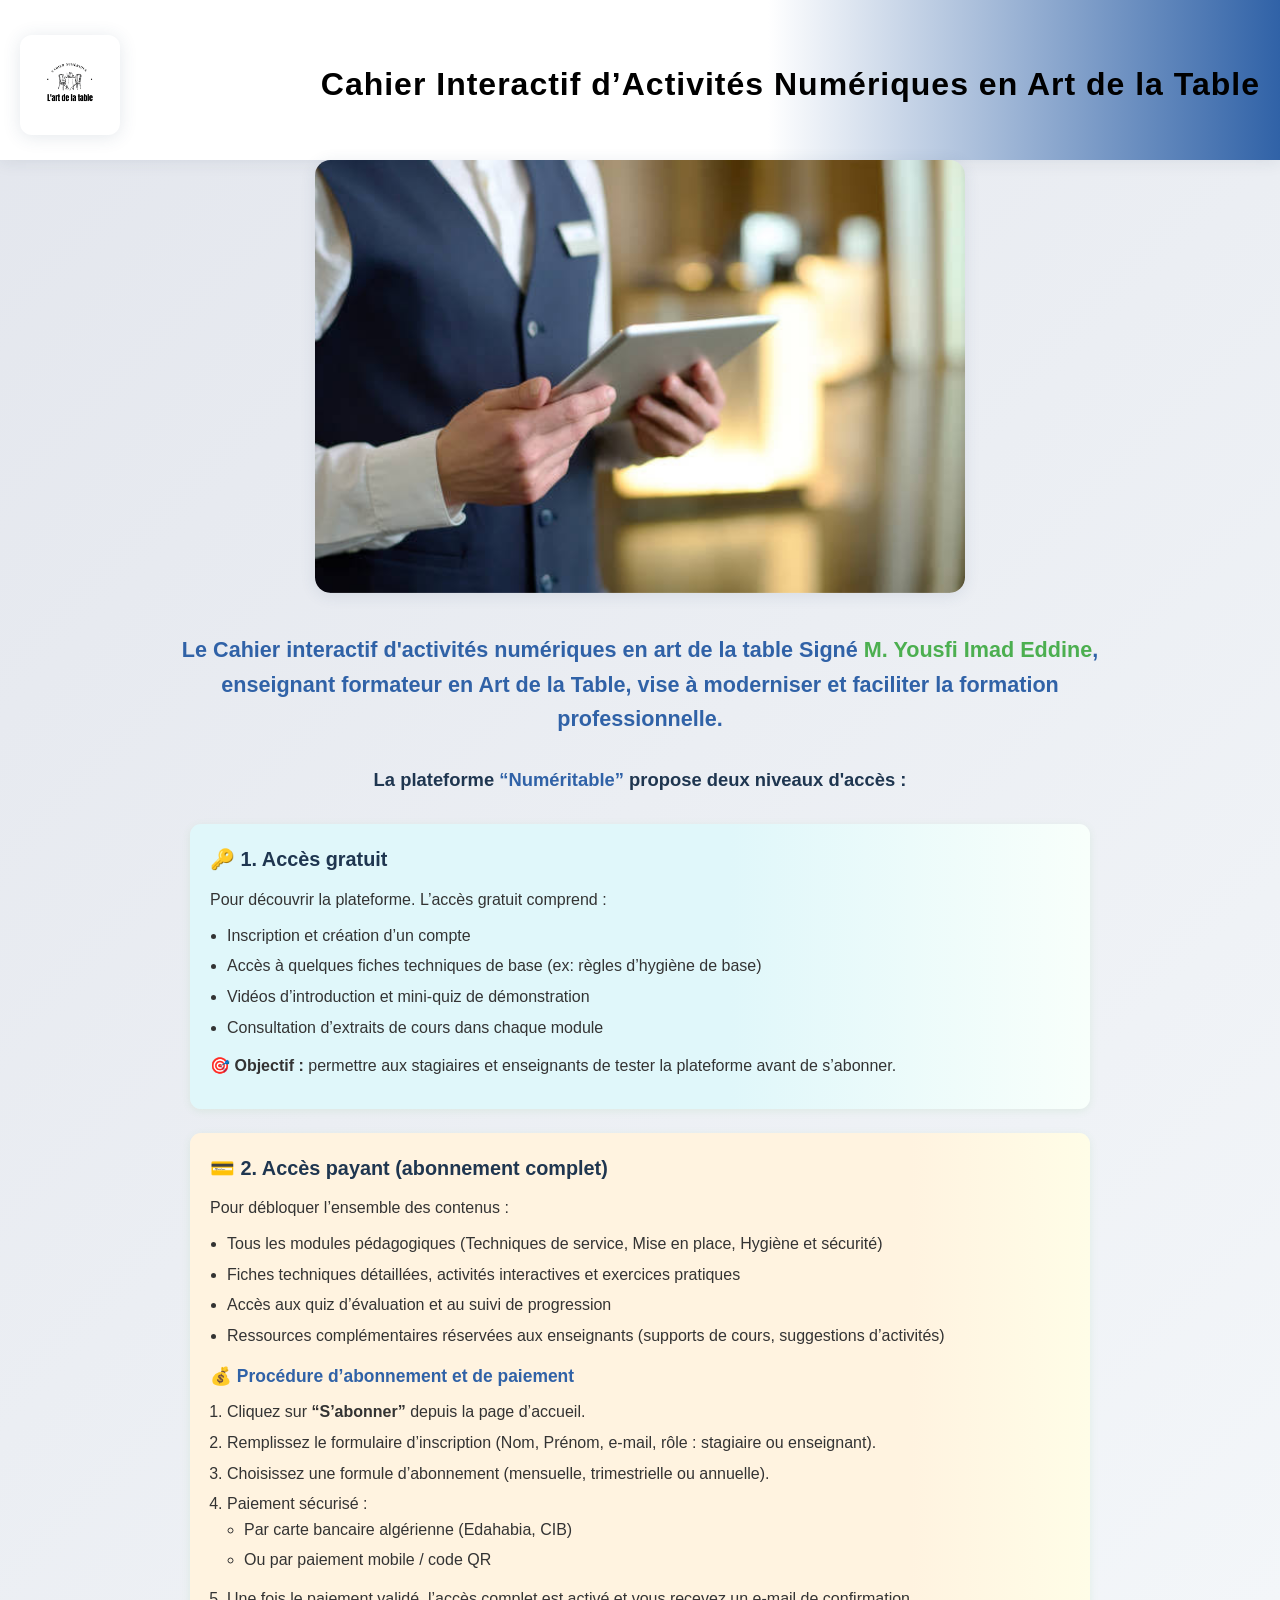
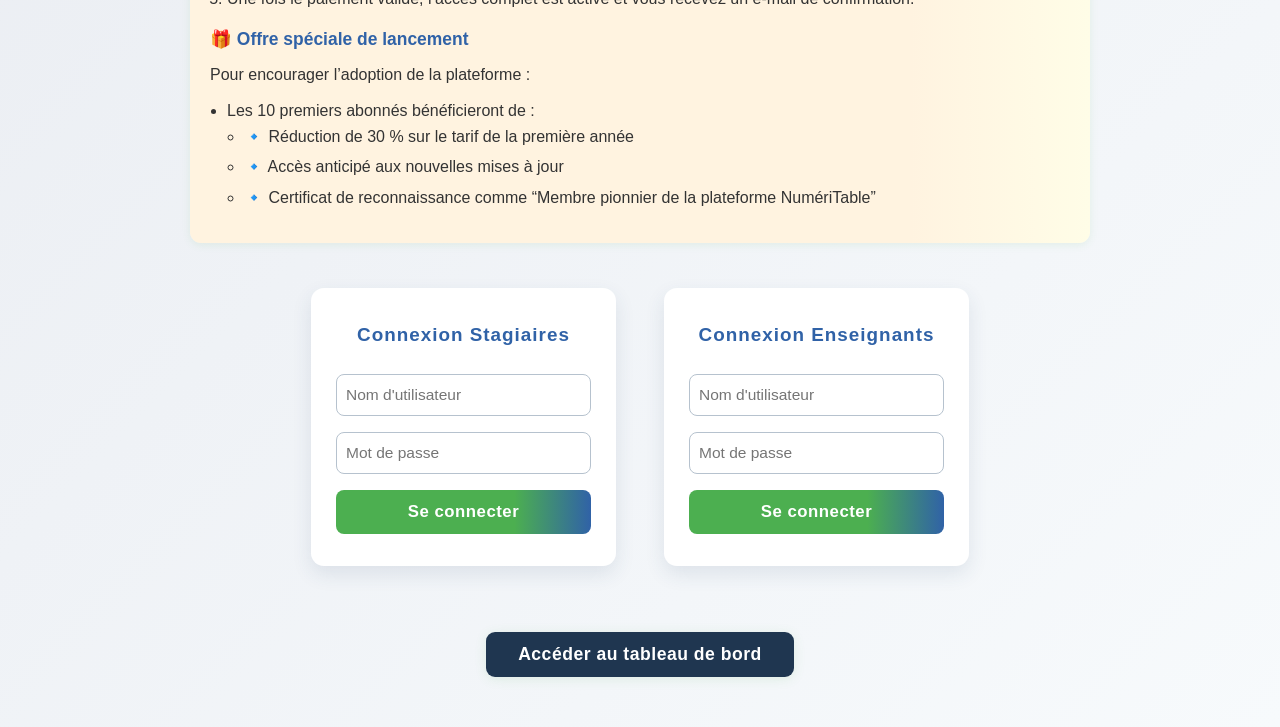
<file: index.html>
<!DOCTYPE html>
<html lang="fr">
<head>
<meta charset="UTF-8">
<meta name="viewport" content="width=device-width, initial-scale=1.0">
<title>Cahier Interactif</title>
<link rel="icon" type="image/x-icon" href="assets/logo.jpeg">
<link rel="stylesheet" href="style.css">
</head>
<body>

<header>
  <img src="assets/logo.png" alt="Logo Cahier Interactif" class="logo">

  <h2 class="site-title">
    Cahier Interactif d’Activités Numériques en Art de la Table
  </h2>
</header>

<!-- 🔹 قسم الصور أسفل الهيدر -->
<section class="header-images">
  <img src="assets/photo1.jpeg" alt="Illustration 1">
 
</section>

<main>

    <h1>
       Le Cahier interactif d'activités numériques en art de la table  Signé <strong style="color: #4caf50;">M. Yousfi Imad Eddine</strong>, enseignant formateur en Art de la Table, vise à moderniser et faciliter la formation professionnelle.
    </h1>

    <h2 class="platform-info">
      La plateforme <span style="color: #3062a7;">“Numéritable”</span> propose deux niveaux d'accès :
    </h2>

    <div class="access-levels">
        <section class="access free-access">
            <h3>🔑 1. Accès gratuit </h3>
            <p>Pour découvrir la plateforme. L’accès gratuit comprend :</p>
            <ul>
                <li>Inscription et création d’un compte</li>
                <li>Accès à quelques fiches techniques de base (ex: règles d’hygiène de base)</li>
                <li>Vidéos d’introduction et mini-quiz de démonstration</li>
                <li>Consultation d’extraits de cours dans chaque module</li>
            </ul>
            <p><strong>🎯 Objectif :</strong> permettre aux stagiaires et enseignants de tester la plateforme avant de s’abonner.</p>
        </section>

        <section class="access paid-access">
            <h3>💳 2. Accès payant (abonnement complet)</h3>
            <p>Pour débloquer l’ensemble des contenus :</p>
            <ul>
                <li>Tous les modules pédagogiques (Techniques de service, Mise en place, Hygiène et sécurité)</li>
                <li>Fiches techniques détaillées, activités interactives et exercices pratiques</li>
                <li>Accès aux quiz d’évaluation et au suivi de progression</li>
                <li>Ressources complémentaires réservées aux enseignants (supports de cours, suggestions d’activités)</li>
            </ul>

            <h4>💰 Procédure d’abonnement et de paiement</h4>
            <ol>
                <li>Cliquez sur <strong>“S’abonner”</strong> depuis la page d’accueil.</li>
                <li>Remplissez le formulaire d’inscription (Nom, Prénom, e-mail, rôle : stagiaire ou enseignant).</li>
                <li>Choisissez une formule d’abonnement (mensuelle, trimestrielle ou annuelle).</li>
                <li>Paiement sécurisé :
                    <ul>
                        <li>Par carte bancaire algérienne (Edahabia, CIB)</li>
                        <li>Ou par paiement mobile / code QR</li>
                    </ul>
                </li>
                <li>Une fois le paiement validé, l’accès complet est activé et vous recevez un e-mail de confirmation.</li>
            </ol>

            <h4>🎁 Offre spéciale de lancement</h4>
            <p>Pour encourager l’adoption de la plateforme :</p>
            <ul>
                <li>Les 10 premiers abonnés bénéficieront de :
                    <ul>
                        <li>🔹 Réduction de 30 % sur le tarif de la première année</li>
                        <li>🔹 Accès anticipé aux nouvelles mises à jour</li>
                        <li>🔹 Certificat de reconnaissance comme “Membre pionnier de la plateforme NumériTable”</li>
                    </ul>
                </li>
            </ul>
        </section>
    </div>

    <div class="login-container">
        <div class="login-box">
            <h3>Connexion Stagiaires</h3>
            <form action="dashboard_stagiaire.html" method="POST">
                <input type="text" name="username" placeholder="Nom d'utilisateur" required>
                <input type="password" name="password" placeholder="Mot de passe" required>
                <button type="submit">Se connecter</button>
            </form>
        </div>

        <div class="login-box">
            <h3>Connexion Enseignants</h3>
            <form action="dashboard_enseignant.html" method="POST">
                <input type="text" name="username" placeholder="Nom d'utilisateur" required>
                <input type="password" name="password" placeholder="Mot de passe" required>
                <button type="submit">Se connecter</button>
            </form>

        </div>
    <button class="dashboard-btn" onclick="goToDashboard()">Accéder au tableau de bord</button>

    </div>
</main>

<script>
function goToDashboard() {
  window.location.href = "dashboard.html"; // غيّر الرابط حسب لوحة القيادة المطلوبة
}
</script>
</body>
</html>
</file>
<file: style.css>
/* ======== GLOBAL ======== */
    body {
      font-family: "Poppins", Arial, sans-serif;
      background-color: #1f3650;
      color: #222;
      margin: 0;
      padding: 0;
    }
    .sidebar {
      width: 230px;
      background: linear-gradient(90deg,#1f3650 90%,#1f3650 100%);
      color: #fff;
      position: fixed;
      left: 0; top: 0; height: 100vh;
      display: flex; flex-direction: column;
      padding-top: 40px;
      box-shadow: 3px 0 12px rgba(0,0,0,0.07);
      z-index: 10;
    }
    .sidebar a {
      cursor: pointer;
      padding: 16px 32px;
      font-size: 1rem;
      border-left: 4px solid transparent;
      color: #fff;
      text-decoration: none;
      transition:  0.3s, padding-left 0.3s;
    }
    .sidebar a:hover,
    .sidebar a.active {
      background: #2f4d6a;
      border-left: 4px solid #1f3650;
      padding-left: 48px;
    }
    .main {
      margin-left: 230px;
      padding: 40px 36px;
      background: #eef3f8;
      min-height: 100vh;
    }
    .section { display: none; animation: fadeIn 0.6s;}
    .section.active { display:block;}
    .grid {
      display: grid;
      grid-template-columns: repeat(auto-fit, minmax(300px, 1fr));
      gap: 36px;
    }
    .card {
      background: linear-gradient(120deg,#f7fafc 80%,#e6f0fa 100%);
      border-radius: 22px;
      padding: 32px 24px 24px 24px;
      box-shadow: 0 6px 24px rgba(47,77,106,0.13);
      text-align: center;
      transition: transform 0.35s cubic-bezier(.68,-0.55,.27,1.55), box-shadow 0.35s;
      position: relative;
      border: 1.5px solid rgba(31,54,80,0.08);
    }
    .card:hover {
      transform: translateY(-12px) scale(1.05);
      box-shadow: 0 16px 40px rgba(47,77,106,0.16);
      border-color: #4caf50;
    }
    .card img {
      width: 120px;
      height: 120px;
      object-fit: cover;
      margin-bottom: 18px;
      border-radius: 16px;
      box-shadow: 0 4px 16px rgba(47,77,106,0.13);
      border: 2px solid #4caf50;
      background: #fff;
      transition: transform 0.3s;
    }
    .card:hover img {
      transform: scale(1.08) rotate(-2deg);
      border-color: #3062a7;
    }
    .card h3 {
      color: #3062a7;
      font-size: 1.45rem;
      font-weight: 800;
      margin-bottom: 12px;
      letter-spacing: 0.5px;
      text-shadow: 0 2px 8px rgba(76,175,80,0.08);
    }
    .card p {
      font-size: 1.09rem;
      color: #222;
      line-height: 1.7;
      min-height: 56px;
      margin-bottom: 10px;
      font-weight: 500;
    }
    .card .btn-group { display: flex; gap: 16px; justify-content: center; margin-top: 22px;}
    .card .btn {
      font-size: 1.08rem;
      padding: 13px 28px;
      border-radius: 10px;
      background: linear-gradient(90deg,#4caf50 80%,#3062a7 100%);
      color: #fff;
      font-weight: 700;
      box-shadow: 0 2px 12px rgba(47,77,106,0.11);
      border: none;
      transition:  0.3s, box-shadow 0.3s, transform 0.25s;
      letter-spacing: 0.5px;
    }
    .card .btn:hover {
      background: linear-gradient(90deg,#3062a7 80%,#4caf50 100%);
      box-shadow: 0 8px 24px rgba(76,175,80,0.18);
      transform: translateY(-3px) scale(1.04);
    }
    .btn {
      background: linear-gradient(90deg,#000000 80%,#1f3650 100%);
      color: #fff;
      border: none;
      padding: 11px 22px;
      border-radius: 7px;
      font-size: 15px;
      font-weight: 600;
      cursor: pointer;
      transition:  0.3s, box-shadow 0.3s;
      box-shadow: 0 2px 8px rgba(47,77,106,0.09);
    }
    .btn:hover {
      background: linear-gradient(90deg,#4caf50 80%,#2f4d6a 100%);
      box-shadow: 0 6px 18px rgba(47,77,106,0.14);
      transform: translateY(-2px);
    }

    /* Modal Styles */
    .modal {
      display: none;
      position: fixed;
      z-index: 999;
      left: 0; top: 0;
      width: 100vw; height: 100vh;
      background: rgba(32, 54, 80, 0.20);
      justify-content: center;
      align-items: center;
      animation: fadeIn 0.5s;
    }
    .modal-content {
      background: #fff;
      border-radius: 18px;
      padding: 32px 30px 22px 30px;
      box-shadow: 0 8px 32px rgba(47,77,106,0.18);
      max-width: 490px;
      width: 96vw;
      position: relative;
      animation: fadeInUp 0.7s;
    }
    .modal-content video {
      width: 100%;
      max-width: 430px;
      border-radius: 12px;
      box-shadow: 0 8px 32px rgba(47,77,106,0.13);
    }
    .close {
      position: absolute;
      right: 18px;
      top: 12px;
      font-size: 2rem;
      color: #2f4d6a;
      cursor: pointer;
      font-weight: bold;
      transition: color 0.3s;
      z-index: 1;
    }
    .close:hover { color: #1f3650; }

    /* Quiz Styles */
    #quiz-container {
      background: #fff;
      border-radius: 18px;
      box-shadow: 0 8px 32px rgba(47,77,106,0.15);
      padding: 34px 28px 28px 28px;
      max-width: 500px;
      margin: 40px auto;
      text-align: center;
      animation: fadeInUp 0.8s;
    }
    #quiz-container h1 {
      color: #ffffff;
      font-size: 1.25rem;
      margin-bottom: 14px;
      letter-spacing: 1px;
    }
    #question-number {
      font-size: 1.1rem;
      color: #4caf50;
      font-weight: 600;
      margin-bottom: 10px;
      letter-spacing: 0.5px;
    }
    #question-text { color: #333; font-size: 1.01rem; margin-bottom: 18px; font-weight: 500;}
    #answer-buttons { display: flex; flex-direction: column; gap: 13px; margin-bottom: 16px;}
    #answer-buttons .btn {
      background-color: #e6f0fa;
      color: #ffffff;
      border: 2px solid #2f4d6a;
      padding: 11px 0;
      border-radius: 8px;
      font-size: 1rem;
      font-weight: 600;
    }
    #answer-buttons .btn.correct {
      background: linear-gradient(90deg,#1f3650 60%,#e6f0fa 100%);
      color: #fff;
      border-color: #4caf50;
    }
    #answer-buttons .btn.wrong {
      background: linear-gradient(90deg,#f44336 60%,#e6f0fa 100%);
      color: #fff;
      border-color: #f44336;
    }
    #next-btn {
      background: linear-gradient(90deg,#2f4d6a 80%,#4caf50 100%);
      color: #fff;
      border: none;
      padding: 13px 32px;
      border-radius: 8px;
      font-size: 1.1rem;
      font-weight: 700;
      box-shadow: 0 4px 16px rgba(47,77,106,0.09);
      cursor: pointer;
      margin: 0 auto;
      display: inline-block;
    }
.payment-logos {
  display: flex;
  justify-content: center; /* توسيط الشعارات أفقياً */
  align-items: center;      /* محاذاة عمودية مثالية */
  gap: 20px;                /* مسافة بين كل شعار */
  flex-wrap: wrap;          /* يسمح بانتقالهم لسطر جديد على الهاتف */
  margin-top: 20px;
  margin-bottom: 50px;
}

.payment-logos img {
  height: 50px;             /* حجم موحد لكل الشعار */
  object-fit: contain;      /* يحافظ على النسبة */
  transition: transform 0.3s ease;
  filter: grayscale(20%);
}

.payment-logos img:hover {
  transform: scale(1.1);
  filter: grayscale(0%);
}

    #next-btn:hover {
      background: linear-gradient(90deg,#4caf50 80%,#2f4d6a 100%);
      box-shadow: 0 8px 24px rgba(76,175,80,0.15);
    }
    #progress-bar { width: 100%; max-width: 260px; margin: 22px auto 0 auto; height: 18px; background: #e6f0fa; border-radius: 16px;}
    #progress-fill { height: 100%; background: linear-gradient(90deg,#4caf50 30%,#2f4d6a 100%); transition: width 0.5s cubic-bezier(.68,-0.55,.27,1.55); border-radius: 16px;}
    /* Progress Table */
    #progress { background: #fff; border-radius: 20px; box-shadow: 0 8px 32px rgba(47,77,106,0.15); padding: 32px 12px; max-width: 850px; margin: 40px auto; animation: fadeInUp 0.8s;}
    #progress table { width: 100%; border-collapse: collapse; font-size: 1rem; border-radius: 14px;}
    #progress th, #progress td { padding: 13px 9px; border-bottom: 1px solid #dbe4ec; text-align: center;}
    #progress th { background: linear-gradient(90deg,#2f4d6a 85%,#4caf50 100%); color: #fff; font-size: 1.1rem; font-weight: 700;}
    .status-cell[data-status="Complété"] { color: #1f3650; background: linear-gradient(90deg,#eafbee 80%,#1f3650 10%);}
    .progress-table-wrapper {
      width: 100%;
      overflow-x: auto; /* Add horizontal scroll on small screens */
      -webkit-overflow-scrolling: touch; /* Smooth scrolling on iOS */
    }
    .status-cell[data-status="En cours"] { color: #ff9800; background: linear-gradient(90deg,#fff8e1 80%,#ff9800 10%);}
    .status-cell[data-status="Non commencé"] { color: #f44336; background: linear-gradient(90deg,#fee 80%,#f44336 10%);}
    /* Responsive */
    /* Forum Styles inspired by the image */
    #forum {
      background-color: #f5f3ef; /* Light beige background for the whole section */
      padding: 20px;
      border-radius: 18px;
    }
    .forum-qa-card {
      background-color: #eaf3eb; /* Light green background for the card */
      border-radius: 15px;
      padding: 20px;
      margin-bottom: 15px;
      display: flex;
      gap: 15px;
      align-items: flex-start;
    }

    .qa-avatar {
      width: 50px;
      height: 50px;
      border-radius: 50%;
      flex-shrink: 0;
      background-color: #d3c8b4; /* Avatar background color from image */
      display: flex;
      justify-content: center;
      align-items: center;
    }

    .qa-avatar-icon {
      width: 28px;
      height: 28px;
      filter: invert(100%) sepia(0%) saturate(7500%) hue-rotate(100deg) brightness(105%) contrast(101%);
    }

    .qa-content {
      flex-grow: 1;
    }

    .qa-block {
      display: flex;
      align-items: flex-start;
      gap: 15px;
      margin-bottom: 15px;
    }
    .qa-block:last-child {
      margin-bottom: 0;
    }
    .qa-question {
      font-weight: 700;
      color: #3d3a35;
      font-size: 1.05em;
    }
    .qa-answer {
      color: #5c5a57;
      font-size: 1em;
      padding-top: 5px;
    }

    .post-date {
      font-size: 0.85em;
      color: #888;
    }
    @keyframes fadeIn {from{opacity:0;transform:scale(0.96);} to{opacity:1;transform:scale(1);}}
* {
    margin: 0;
    padding: 0;
    box-sizing: border-box;
    font-family: 'Poppins', Arial, sans-serif;
}

body {
    background: linear-gradient(135deg,#e3e6ed 0%,#f7fafc 100%);
    color: #333;
    line-height: 1.6;
}

/* -------- Header -------- */
/* 🔹 الهيدر بتدرّج لوني أنيق */
header {
  background: linear-gradient(90deg, #ffffff 60%, #3062a7 100%);
  color: #000000;
  padding: 35px 20px 25px 20px;
  position: relative;
  box-shadow: 0 2px 16px rgba(32,54,80,0.09);
  display: flex;
  align-items: center;
  justify-content: space-between;
  flex-wrap: wrap;
}

/* 🔹 اللوجو في اليسار */
header .logo {
  width: 100px; /* ← تم التكبير قليلاً */
  border-radius: 12px;
  box-shadow: 0 2px 18px rgba(47,77,106,0.13);
}

/* 🔹 صور الهيدر */
.header-images {
  display: flex;
  justify-content: center;
  align-items: center;
  gap: 15px;
  flex: 1;
  text-align: center;
}

/* 🔹 الصور داخل الهيدر */
.header-images img {
    margin-bottom: 50px;
margin-top: 50px;
  max-width:500px;
  border-radius: 12px;
  box-shadow: 0 2px 12px rgba(47,77,106,0.11);
  transition: transform 0.3s;
}

/* 🔹 تكبير صورة photo1 تحديداً */
.header-images img:first-child {
  transform: scale(1.3); /* ← تكبير الصورة الأولى */
}

/* 🔹 تأثير عند تمرير الماوس */
.header-images img:hover {
  transform: scale(1.1);
}

/* 🔹 لضبط التناسق في الشاشات الصغيرة */
@media (max-width: 768px) {
  header {
    flex-direction: column;
    text-align: center;
  }

  header .logo {
    margin-bottom: 10px;
  }

  .header-images {
    justify-content: center;
  }
}
.site-title {
    display: flex;
    align-items: center;
    justify-content: center;
    font-size: 2em;
    font-weight: bold;
    letter-spacing: 1px;
    margin-top: 7px;
    margin-bottom: 8px;
}

/* -------- Dashboard Button -------- */
.dashboard-btn {
    justify-content: center;
    align-items: center;

    background: linear-gradient(90deg,#1f3650 70%,#1f3650 100%);
    color: #fff;
    font-weight: 600;
    padding: 12px 32px;
    border-radius: 9px;
    font-size: 1.1em;
    margin-top: 18px;
    margin-bottom: 10px;
    cursor: pointer;
    box-shadow: 0 2px 12px rgba(76,175,80,0.13);
    border: none;
    transition:  0.3s, box-shadow 0.3s;
    letter-spacing: 0.5px;
}
.dashboard-btn:hover {
    background: linear-gradient(90deg,#1f3650 70%,#1f3650 100%);
    box-shadow: 0 5px 22px rgba(47,77,106,0.13);
    color: #fff;
}

/* -------- Main -------- */
main {
    padding: 40px 20px;
    max-width: 980px;
    margin: auto;
}

main h1, .platform-info {
    color: #3062a7;
    text-align: center;
    margin-bottom: 28px;
    font-size: 1.35em;
}

.platform-info {
    font-size: 1.15em;
    color: #1f3650;
    margin-bottom: 28px;
}

/* -------- Access Levels -------- */
.access-levels {
    max-width: 900px;
    margin: 30px auto;
}

.access h3 {
    color: #1f3650;
    font-size: 1.24em;
    margin-bottom: 11px;
}

.access h4 {
    color: #3062a7;
    font-size: 1.09em;
    margin-top: 15px;
    margin-bottom: 8px;
}

.access p {
    margin-bottom: 10px;
}

.access ul, .access ol {
    margin-left: 17px;
    margin-bottom: 13px;
}

.access li {
    margin-bottom: 5px;
}

.free-access {
    background: linear-gradient(90deg,#e0f7fa 60%, #f8fffb 100%);
    padding: 20px;
    border-radius: 11px;
    margin-bottom: 24px;
    box-shadow: 0 2px 8px rgba(76,175,80,0.10);
}

.paid-access {
    background: linear-gradient(90deg,#fff3e0 80%,#fffde7 100%);
    padding: 20px;
    border-radius: 11px;
    margin-bottom: 24px;
    box-shadow: 0 2px 8px rgba(76,175,80,0.10);
}

/* -------- Login Section -------- */
.login-container {
    display: flex;
    flex-wrap: wrap;
    justify-content: center;
    gap: 48px;
    margin-top: 45px;
}

.login-box {
    background: #fff;
    border-radius: 13px;
    box-shadow: 0 8px 20px rgba(47,77,106,0.11);
    padding: 32px 25px;
    width: 305px;
    transition: transform 0.3s, box-shadow 0.3s;
}

.login-box:hover {
    transform: translateY(-6px);
    box-shadow: 0 12px 28px rgba(47,77,106,0.18);
}

.login-box h3 {
    margin-bottom: 23px;
    color: #3062a7;
    font-size: 1.18em;
    text-align: center;
    letter-spacing: 1px;
}

.login-box input[type="text"],
.login-box input[type="password"] {
    width: 100%;
    padding: 11px 9px;
    margin-bottom: 16px;
    border-radius: 8px;
    border: 1px solid #b6c2ce;
    font-size: 0.97em;
    transition: border 0.3s;
}

.login-box input:focus {
    border-color: #3062a7;
    outline: none;
}

.login-box button {
    width: 100%;
    padding: 12px;
    background: linear-gradient(90deg,#4caf50 70%,#3062a7 100%);
    color: #fff;
    border: none;
    border-radius: 8px;
    font-size: 1.05em;
    font-weight: 600;
    letter-spacing: 0.5px;
    cursor: pointer;
    transition:  0.3s;
}

.login-box button:hover {
    background: linear-gradient(90deg,#3062a7 70%,#1f3650 100%);
    color: #fff;
}

/* -------- Responsive -------- */


.payment-section {
  text-align: center;
  margin-top: 20px;
}
.payment-title {
  font-size: 18px;
  font-weight: 500;
  margin-bottom: 10px;
  color: #2f4d6a;
}
.payment-logos {
  display: flex;
  justify-content: center;
  align-items: center;
  gap: 20px;
  flex-wrap: wrap;
}
.payment-logos img {
  height: 45px;
  transition: transform 0.3s ease, filter 0.3s ease;
  filter: grayscale(30%);
}
.payment-logos img:hover {
  transform: scale(1.1);
  filter: grayscale(0%);
}
@media (max-width: 700px) {
    .login-container {
        flex-direction: column;
        gap: 30px;
    }
    header .header-images img,
    header .logo {
        width: 65px;
        max-width: 65px;
    }
    main h1, .platform-info {
        font-size: 1.07em;
    }
    .access h3 {
        font-size: 1.11em;
    }
    .login-box {
        width: 95vw;
        padding: 19px 8px;
    }
    }
        @media (max-width: 480px) {
      .sidebar a { font-size: 0.8rem; padding: 10px 5px; }
    }
        @media (max-width:600px) {
      .main { padding: 20px 15px; }
      .grid { grid-template-columns: 1fr; gap: 25px; }
      .card { padding: 20px; }
      .card h3 { font-size: 1.25rem; }
      .card p { font-size: 1rem; }
      .qa-avatar {
        width: 40px;
        height: 40px;
      }
      .qa-avatar-icon {
        width: 22px;
        height: 22px;
      }
      #quiz-container, #progress {padding:13px 2px; max-width:99vw;}
      #progress table th, #progress table td {font-size:0.91rem; padding:10px 2px;}
      #quiz-container {padding:10px 2px 18px 2px;}
      .modal-content {padding:18px 5px;}
    }
       @media (max-width: 900px) {
      .sidebar {width:100%; height:auto; flex-direction:row; justify-content:space-around; position:static; padding:10px 0;}
      .main {margin-left:0; padding:18px 2vw;}
      .sidebar a { padding: 12px 10px; font-size: 0.9rem; }
      .sidebar a:hover, .sidebar a.active { padding-left: 10px; background: #2f4d6a; border-left: 4px solid transparent; }
      #progress {padding:18px 2vw;}
      #quiz-container {max-width:99vw;}
      .card img {width:60px; height:60px;}
    }
</file>
